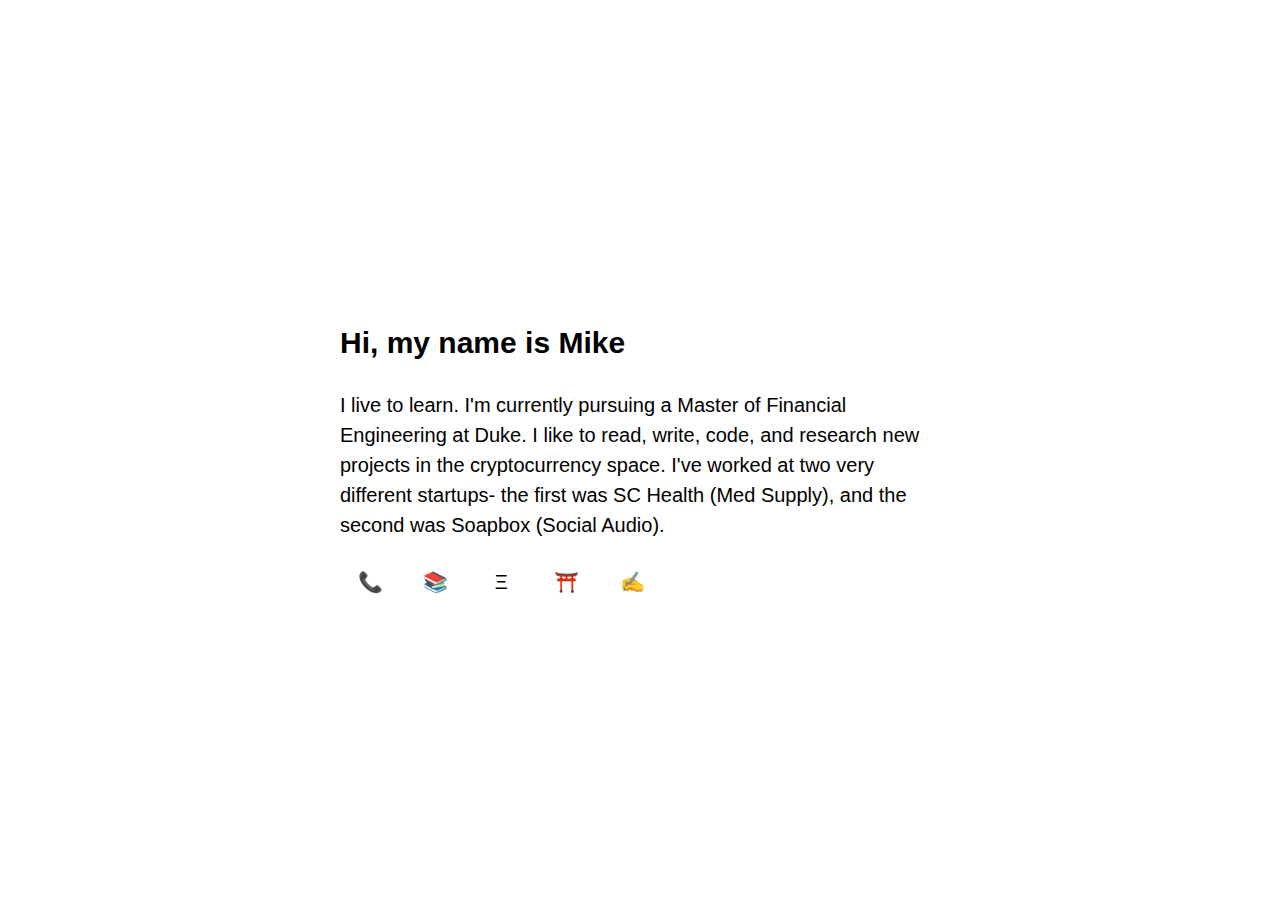
<file: index.html>
<!DOCTYPE html>
<html>
  <head>
    <link rel="stylesheet" type= "text/css" href="/css/styles.css">
    <meta name="viewport" content="width=device-width, initial-scale=1.0">
    <link rel="icon" type="image/x-icon" href="/assets/favicon.ico">
    <title>Mike</title>
  </head>
        <body>

        <div class="content">
          <h2>Hi, my name is Mike</h2>
          I live to learn. I'm currently pursuing a Master of Financial Engineering at Duke. I like to read, write, code, and research new projects in the cryptocurrency space.
          I've worked at two very different startups- the first was SC Health (Med Supply), and the second was Soapbox (Social Audio).
          <p></p>
          <div>
            <button onclick="dropit()" class="dropbtn">📞</button>
            <button onclick="window.location.href='/books.html';" class="dropbtn">📚</button>
            <button onclick="window.location.href='https://etherscan.io/nft/0x57f1887a8bf19b14fc0df6fd9b2acc9af147ea85/67630336915142393376093869579614968646233538377798945534444013812028772696033';" class="dropbtn">Ξ</button>
            <button onclick="window.location.href='/gated.html';" class="dropbtn">⛩️</button>
            <button onclick="window.location.href='/writings.html';" class="dropbtn">✍️</button>

           
            <div id="myDropdown" class="dropdown-content">
              <a href="mailto: mikercutro@gmail.com" id="shadow">Email</a>
              <a href="https://github.com/MichaelCutro" id="shadow">Github</a>
              <a href="https://twitter.com/MichaelCutro" id="shadow">Twitter</a>
              <a href="https://t.me/mrcisme" id="shadow">Telegram</a>
            </div>
          </div>
        </div>
          <script>
            function dropit() {
              document.getElementById("myDropdown").classList.toggle("show");
            }
            window.onclick = function(event) {
              if (!event.target.matches('.dropbtn')) {
                var dropdowns = document.getElementsByClassName("dropdown-content");
                var i;
                for (i = 0; i < dropdowns.length; i++) {
                  var openDropdown = dropdowns[i];
                  if (openDropdown.classList.contains('show')) {
                    openDropdown.classList.remove('show');
                  }
                }
              }
            }
            </script>

        </body>


</html>
</file>
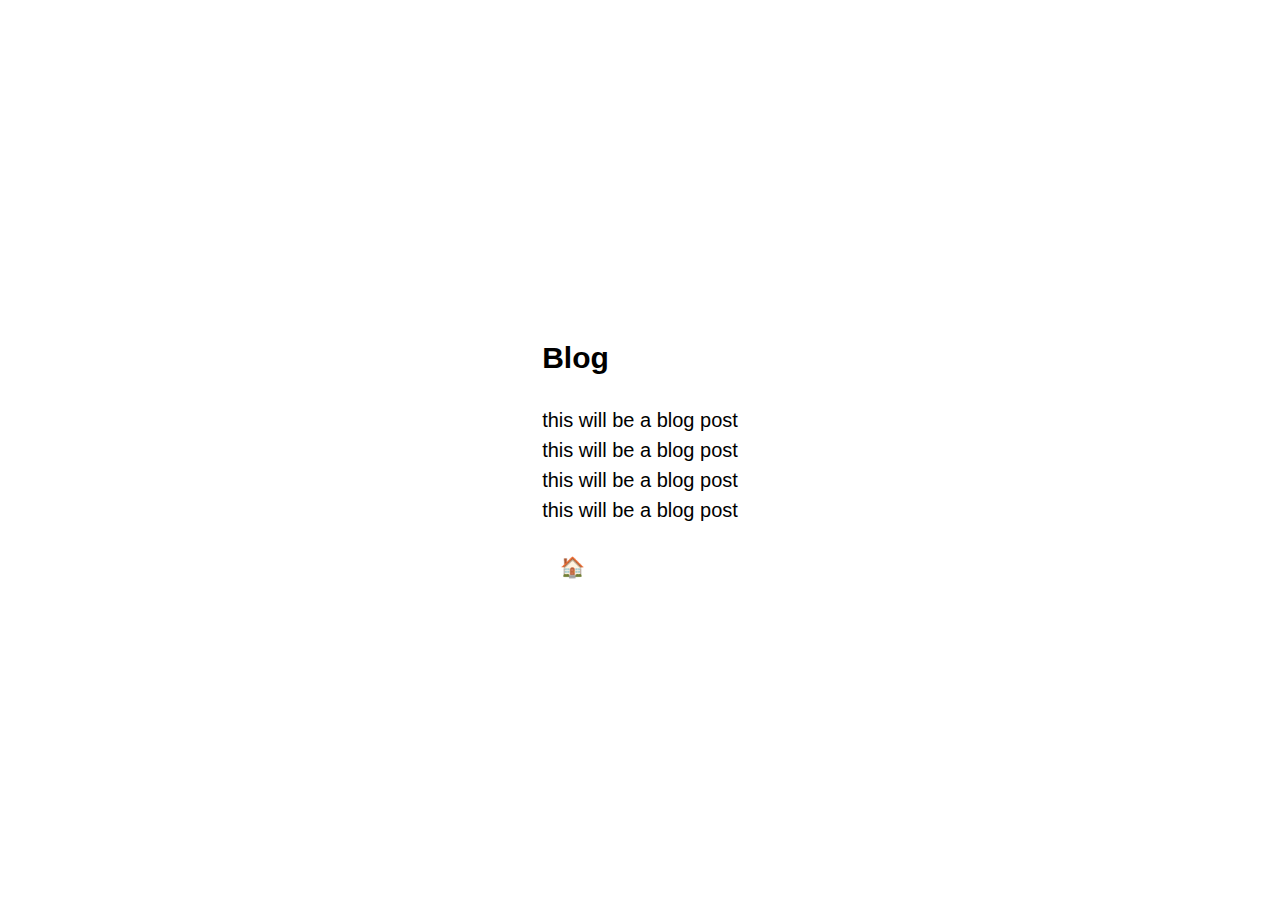
<file: blog.html>
<!DOCTYPE html>
<html>
    <head>
        <link rel="stylesheet" href="styles.css">
        <meta name="viewport" content="width=device-width, initial-scale=1.0">
        <link rel="icon" type="image/x-icon" href="/assets/favicon.ico">
        <title>Blog</title>
    </head>
    <body>
        <div class="content">
            <h2>Blog</h2> 
            <ul>
                <ul>this will be a blog post</ul>
                <ul>this will be a blog post</ul>
                <ul>this will be a blog post</ul>
                <ul>this will be a blog post</ul>
            </ul>  
            <p></p>
            <button onclick="window.location.href='/index.html';" class="dropbtn">🏠</button>
        </div>
    </body>
</html>
</file>
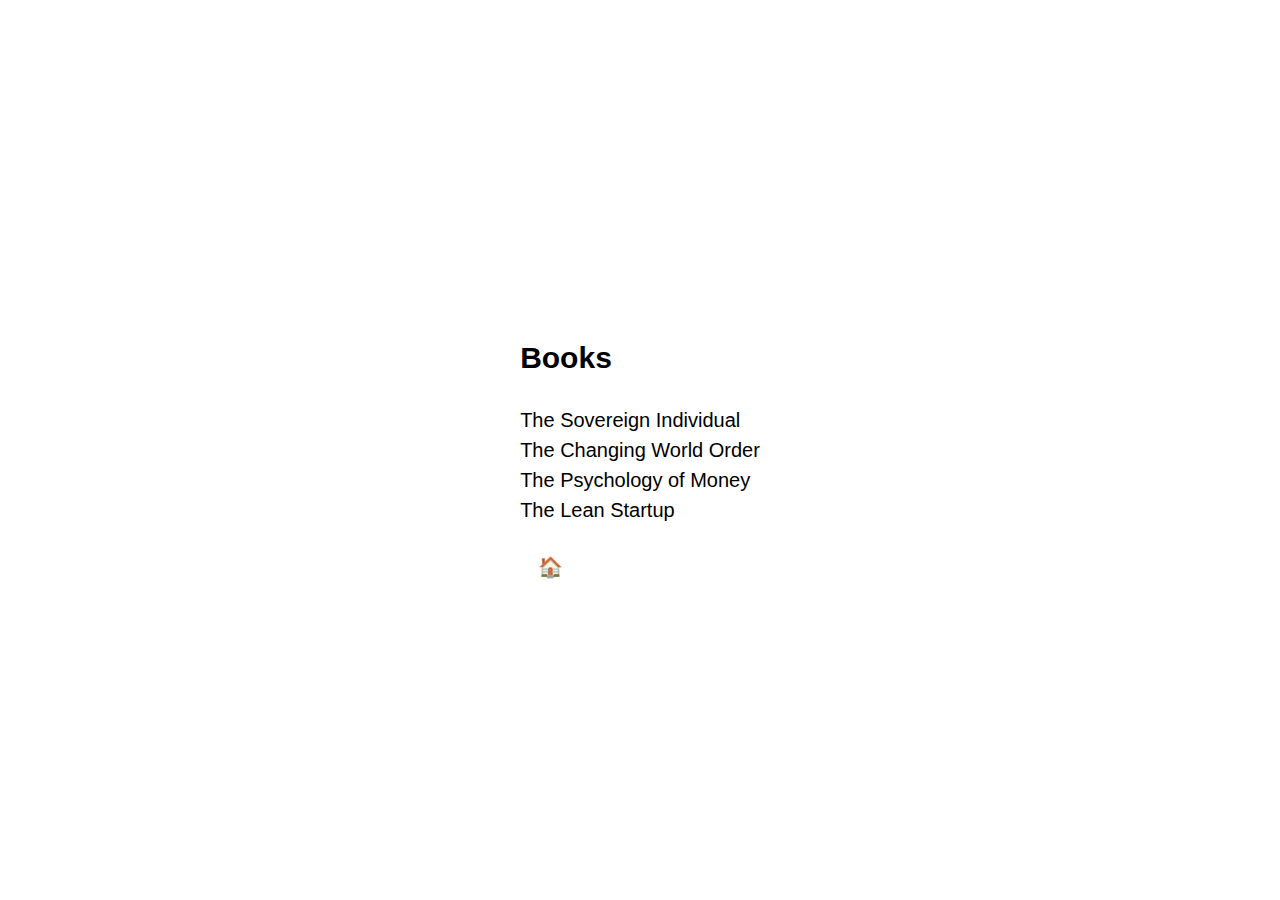
<file: books.html>
<!DOCTYPE html>
<html>
    <head>
        <link rel="stylesheet" type= "text/css" href="/css/styles.css">
        <meta name="viewport" content="width=device-width, initial-scale=1.0">
        <link rel="icon" type="image/x-icon" href="/assets/favicon.ico">
        <title>📚</title>
      </head>
        <body>
            <div class="content">
                <h2>Books</h2>                
                    <ul>
                        <ul><a href="https://www.goodreads.com/book/show/82256.The_Sovereign_Individual?ac=1&from_search=true&qid=BYOpAxCt9p&rank=1" id="books">The Sovereign Individual</a></ul>
                        <ul><a href="https://www.goodreads.com/book/show/52962238-the-changing-world-order?ac=1&from_search=true&qid=wO9AJUfB4D&rank=1" id="books">The Changing World Order</a></ul>
                        <ul><a href="https://www.goodreads.com/book/show/41881472-the-psychology-of-money#" id="books">The Psychology of Money</a></ul>
                        <ul><a href="https://www.goodreads.com/book/show/10127019-the-lean-startup?ac=1&from_search=true&qid=FnHxbW68ii&rank=1" id="books">The Lean Startup</a></ul>
                    </ul>  
                <p></p>
                <button onclick="window.location.href='/index.html';" class="dropbtn">🏠</button>
              </div>
        </body>
</html>
</file>
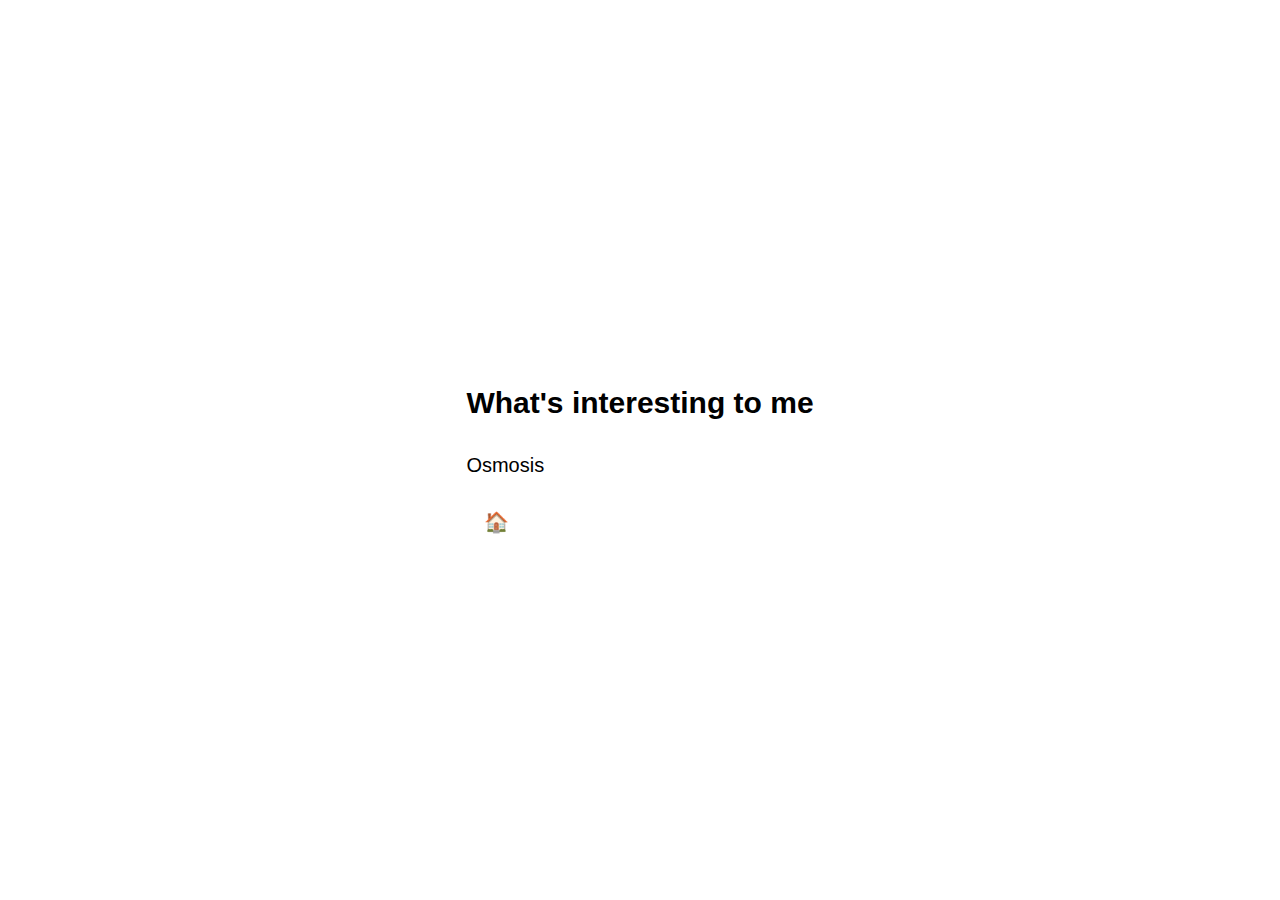
<file: writings.html>
<!DOCTYPE html>
<html>
    <head>
        <link rel="stylesheet" type= "text/css" href="/css/styles.css">
        <meta name="viewport" content="width=device-width, initial-scale=1.0">
        <link rel="icon" type="image/x-icon" href="/assets/favicon.ico">
        <title>Writings</title>
    </head>
    <body>
        <div class="content">
            <h2>What's interesting to me</h2> 
            <ul>
                <a href='writing/06-2022/osmosis.html' id="shadow">Osmosis</a>
            </ul>  
            <p></p>
            <button onclick="window.location.href='/index.html';" class="dropbtn">🏠</button>
        </div>
    </body>
</html>
</file>
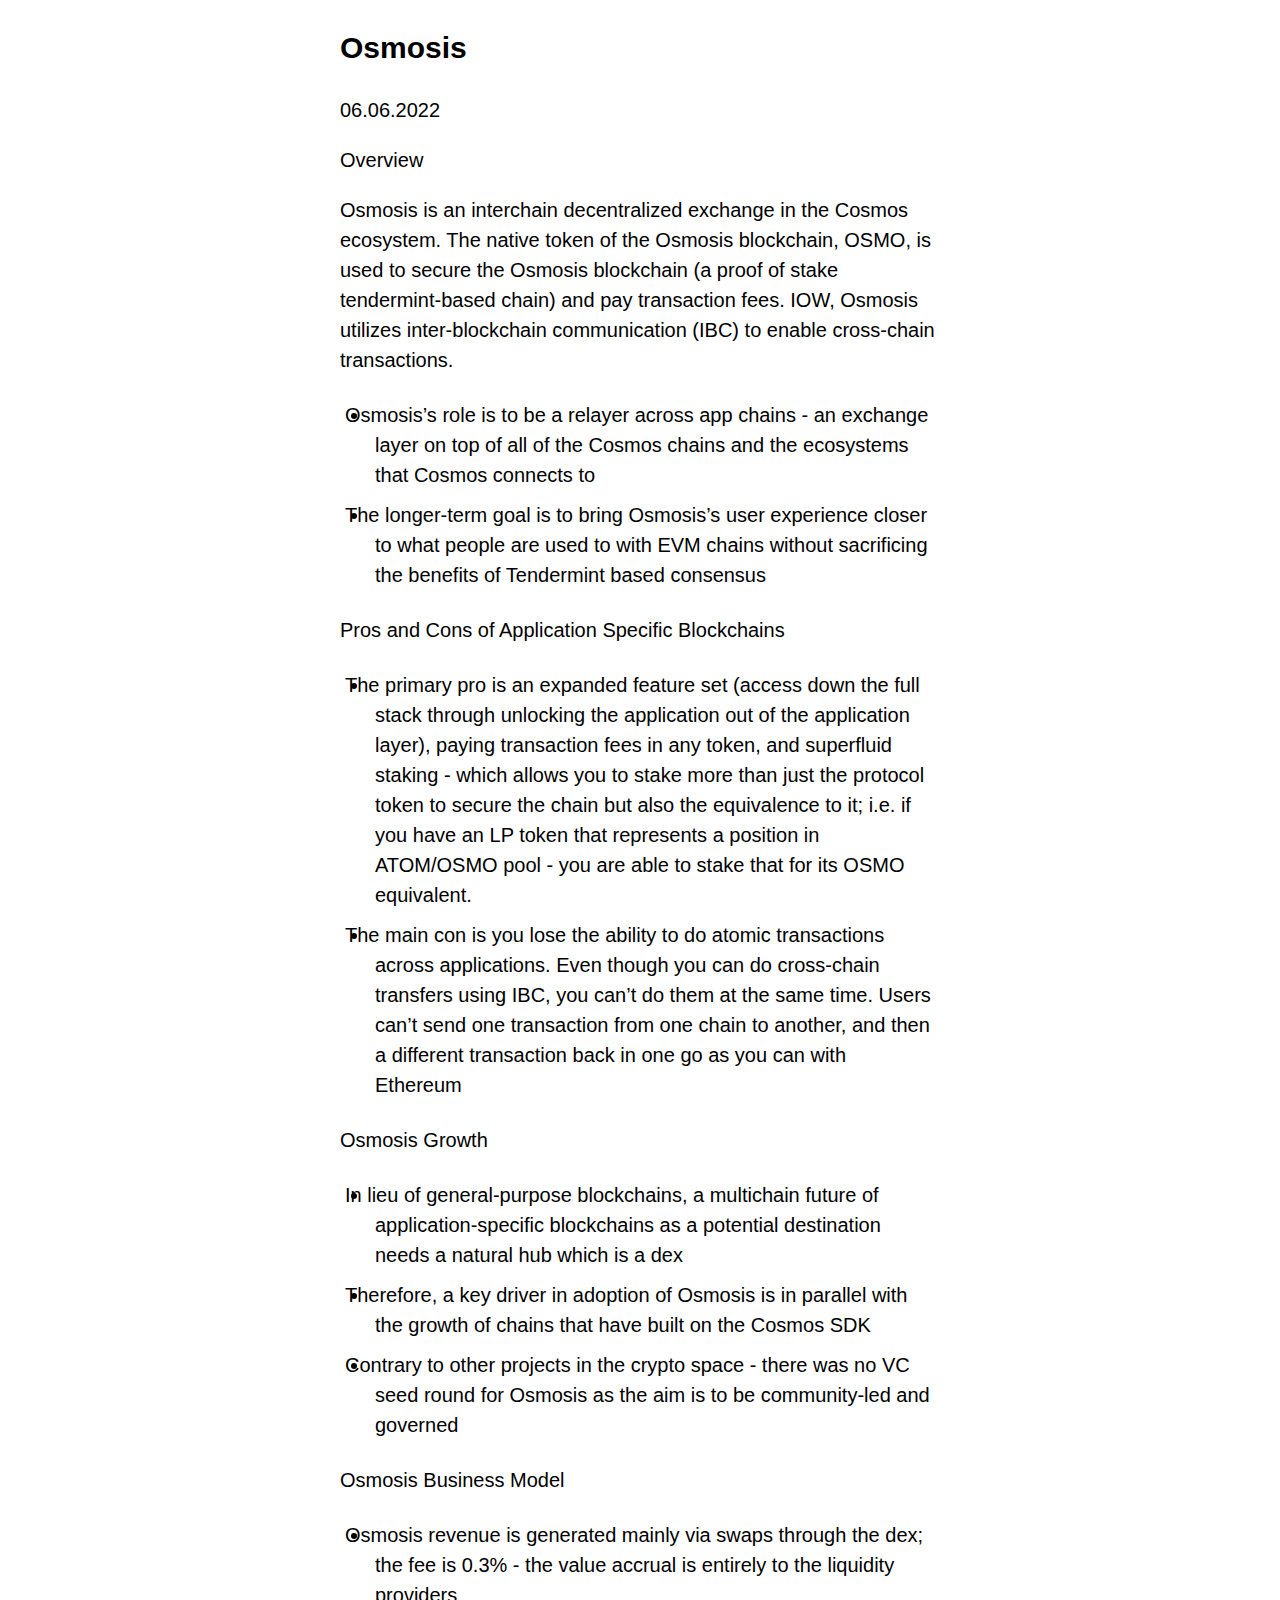
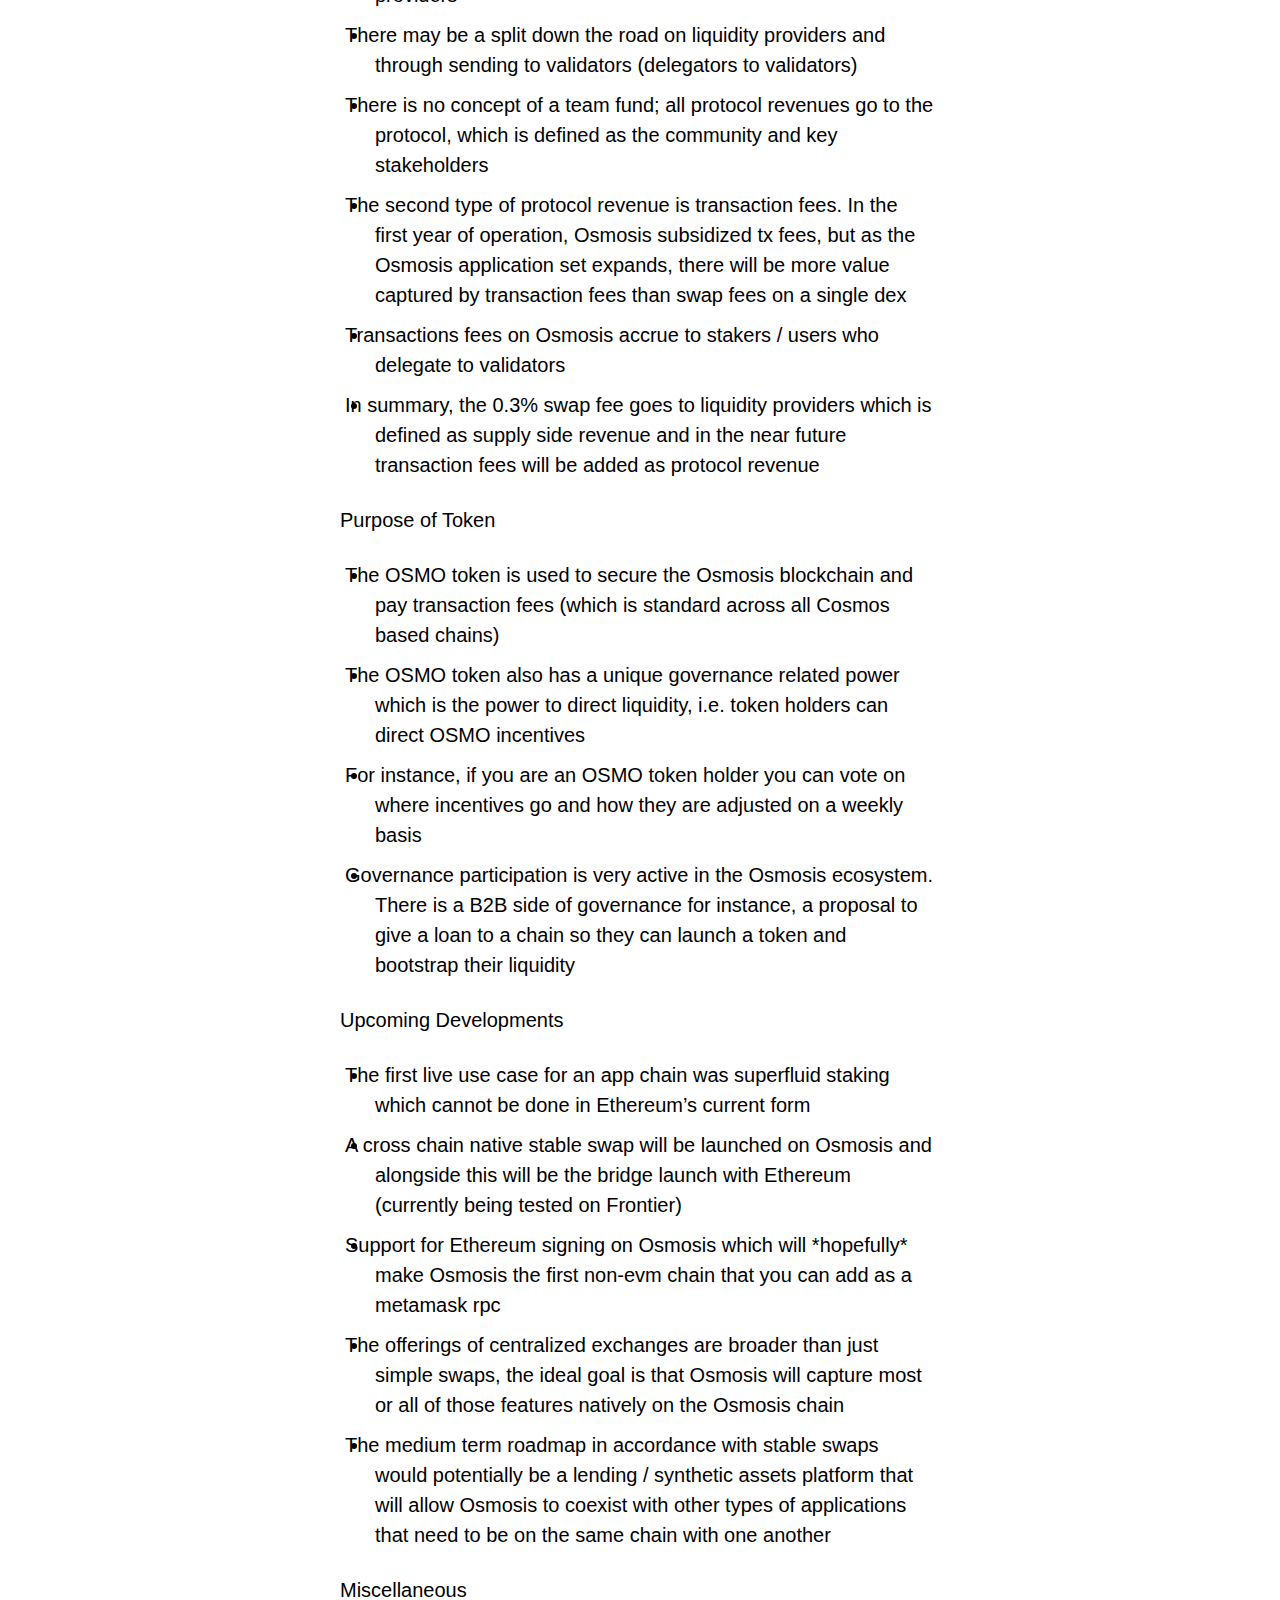
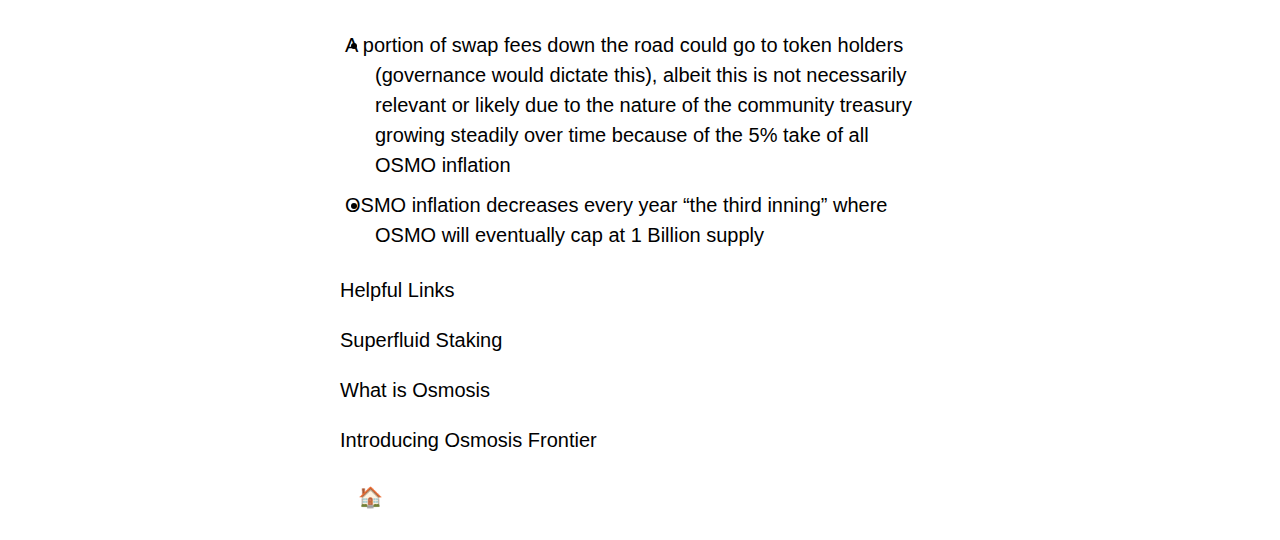
<file: writing/06-2022/osmosis.html>
<!DOCTYPE html>
<html>
    <head>
        <link rel="stylesheet" type= "text/css" href="/css/styles.css">
        <meta name="viewport" content="width=device-width, initial-scale=1.0">
        <link rel="icon" type="image/x-icon" href="/assets/favicon.ico">
        <title>Osmosis</title>
    </head>
    <body>
        <div class="content">
            <h2>Osmosis</h2> 
            <p>06.06.2022</p>
            <p><b>Overview</b></p>
            <p>Osmosis is an interchain decentralized exchange in the Cosmos ecosystem. The native token of the Osmosis blockchain, OSMO, is used to secure the Osmosis blockchain (a proof of stake tendermint-based chain) and pay transaction fees. IOW, Osmosis utilizes inter-blockchain communication (IBC) to enable cross-chain transactions. 
            <li>Osmosis’s role is to be a relayer across app chains - an exchange layer on top of all of the Cosmos chains and the ecosystems that Cosmos connects to</li>   
            <li>The longer-term goal is to bring Osmosis’s user experience closer to what people are used to with EVM chains without sacrificing the benefits of Tendermint based consensus</li></p> 

            <p><b>Pros and Cons of Application Specific Blockchains</b></p>
            <li>The primary pro is an expanded feature set (access down the full stack through unlocking the application out of the application layer), paying transaction fees in any token, and superfluid staking - which allows you to stake more than just the protocol token to secure the chain but also the equivalence to it; i.e. if you have an LP token that represents a position in ATOM/OSMO pool - you are able to stake that for its OSMO equivalent.</li>
            <li>The main con is you lose the ability to do atomic transactions across applications. Even though you can do cross-chain transfers using IBC, you can’t do them at the same time. Users can’t send one transaction from one chain to another, and then a different transaction back in one go as you can with Ethereum</li>

            <p><b>Osmosis Growth</b></p>
            <li>In lieu of general-purpose blockchains, a multichain future of application-specific blockchains as a potential destination needs a natural hub which is a dex</li> 
            <li>Therefore, a key driver in adoption of Osmosis is in parallel with the growth of chains that have built on the Cosmos SDK</li> 
            <li>Contrary to other projects in the crypto space - there was no VC seed round for Osmosis as the aim is to be community-led and governed</li> 

            <p><b>Osmosis Business Model</b></p>
            <li>Osmosis revenue is generated mainly via swaps through the dex; the fee is 0.3% - the value accrual is entirely to the liquidity providers</li> 
            <li>There may be a split down the road on liquidity providers and through sending to validators (delegators to validators)</li>
            <li>There is no concept of a team fund; all protocol revenues go to the protocol, which is defined as the community and key stakeholders</li>  
            <li>The second type of protocol revenue is transaction fees. In the first year of operation, Osmosis subsidized tx fees, but as the Osmosis application set expands, there will be more value captured by transaction fees than swap fees on a single dex</li> 
            <li>Transactions fees on Osmosis accrue to stakers / users who delegate to validators</li>
            <li>In summary, the 0.3% swap fee goes to liquidity providers which is defined as supply side revenue and in the near future transaction fees will be added as protocol revenue</li> 

            <p><b>Purpose of Token</b></p>
            <li>The OSMO token is used to secure the Osmosis blockchain and pay transaction fees (which is standard across all Cosmos based chains)</li> 
            <li>The OSMO token also has a unique governance related power which is the power to direct liquidity, i.e. token holders can direct OSMO incentives</li>
            <li>For instance, if you are an OSMO token holder you can vote on where incentives go and how they are adjusted on a weekly basis</li>
            <li>Governance participation is very active in the Osmosis ecosystem. There is a B2B side of governance for instance, a proposal to give a loan to a chain so they can launch a token and bootstrap their liquidity</li>

            <p><b>Upcoming Developments</b></p>
            <li>The first live use case for an app chain was superfluid staking which cannot be done in Ethereum’s current form</li> 
            <li>A cross chain native stable swap will be launched on Osmosis and alongside this will be the bridge launch with Ethereum (currently being tested on Frontier)</li>
            <li>Support for Ethereum signing on Osmosis which will *hopefully* make Osmosis the first non-evm chain that you can add as a metamask rpc</li>
            <li>The offerings of centralized exchanges are broader than just simple swaps, the ideal goal is that Osmosis will capture most or all of those features natively on the Osmosis chain</li>
            <li>The medium term roadmap in accordance with stable swaps would potentially be a lending / synthetic assets platform that will allow Osmosis to coexist with other types of applications that need to be on the same chain with one another</li> 

            <p><b>Miscellaneous</b></p>
            <li>A portion of swap fees down the road could go to token holders (governance would dictate this), albeit this is not necessarily relevant or likely due to the nature of the community treasury growing steadily over time because of the 5% take of all OSMO inflation</li> 
            <li>OSMO inflation decreases every year “the third inning” where OSMO will eventually cap at 1 Billion supply</li>

            <p><b>Helpful Links</b></p>
            <ul><a href="https://medium.com/osmosis-community-updates/osmosis-superfluid-staking-faq-a7b49797cb72" id="shadow">Superfluid Staking</a></ul>
            <ul><a href="https://docs.osmosis.zone/overview/#what-is-osmosis" id="shadow">What is Osmosis</a></ul>
            <ul><a href="https://medium.com/osmosis/introducing-osmosis-frontier-d9da158b22d0" id="shadow">Introducing Osmosis Frontier</a></ul>
            <button onclick="window.location.href='/index.html';" class="dropbtn">🏠</button>
            <p></p>
        </div>
    </body>
</html>
</file>
<file: css/styles.css>
html, body {
  height: 100%;
  font-family: -apple-system, BlinkMacSystemFont, sans-serif;
  background-color: transparent;
  font-size: 20px;
  font-weight: 300;
  color: black;
}

html {
  display: table;
  margin: auto;
}

body {
  display: table-cell;
  vertical-align: middle;
}

ul {
  padding-inline-start: 0%;
}

li {
  text-indent: -30px;
  margin-left: 30px;
  padding: 5px;
}

.center {
  display: block;
  margin-left: auto;
  margin-right: auto;
  width: 50%;
}

.content {
  max-width: 600px;
  margin: auto;
  line-height: 1.5;
}

button:hover {
  opacity: 0.5;
  color: rgb(216, 216, 216);
} 

.dropbtn {
  background-color: transparent;
  border: none;
  cursor: pointer;
  border-radius: 12px;
  height: 45px;
  width: 60px;
  font-size: 20px;
}

.dropbtn:focus {
  background-color: #ffffff;
}

.dropdown {
  position: relative;
  display: inline-block;
}

.dropdown-content {
  display: none;
  position: absolute;
  background-color: #ffffff;
  min-width: 125px;
  overflow: auto;
  z-index: 1;
  border-radius: 20px;
  margin-top: 10px;
}

.dropdown-content a {
  padding: 2px 2px;
  padding-left: 15px;;
  display: block;
}

#shadow:link {
  color: black;
  background-color: transparent;
  text-decoration: none;
}

#shadow:visited {
  color: black;
  background-color: transparent;
  text-decoration: none;
}

#shadow:hover {
  color: rgb(175, 175, 175);
  background-color: transparent;
  text-decoration: none;
}

#shadow:active {
  color: black;
  background-color: transparent;
  text-decoration: none;
}

#books:link {
  color: black;
  background-color: transparent;
  text-decoration: none;
}

#books:visited {
  color: rgb(0, 0, 0);
  background-color: transparent;
  text-decoration: none;
}

#books:hover {
  color: rgb(175, 175, 175);
  background-color: transparent;
  text-decoration: none;
}

#books:active {
  color: white;
  background-color: transparent;
  text-decoration: none;
}

.show {
    display: block;
  }

  @media only screen and (max-width: 950px) {
    .content {
       padding-left: 0.5%;
       padding-right: 0.5%;
    }
 }

  @media only screen and (max-width: 600px) {
    .content {
       padding-left: 0.5%;
       padding-right: 0.5%;
    }
 }
</file>
<file: styles.css>
html, body {
  height: 100%;
  font-family: -apple-system, BlinkMacSystemFont, sans-serif;
  background-color: transparent;
  font-size: 20px;
  font-weight: 300;
  color: black;
}

html {
  display: table;
  margin: auto;
}

body {
  display: table-cell;
  vertical-align: middle;
}

ul {
  padding-inline-start: 0%;
}

.center {
  display: block;
  margin-left: auto;
  margin-right: auto;
  width: 50%;
}

.content {
  max-width: 500px;
  margin: auto;
  line-height: 1.5;
}

button:hover {
  opacity: 0.5;
  color: rgb(216, 216, 216);
} 

.dropbtn {
  background-color: transparent;
  border: none;
  cursor: pointer;
  border-radius: 12px;
  height: 45px;
  width: 60px;
  font-size: 20px;
}

.dropbtn:focus {
  background-color: #ffffff;
}

.dropdown {
  position: relative;
  display: inline-block;
}

.dropdown-content {
  display: none;
  position: absolute;
  background-color: #ffffff;
  min-width: 125px;
  overflow: auto;
  z-index: 1;
  border-radius: 20px;
  margin-top: 10px;
}

.dropdown-content a {
  padding: 5px 5px;
  padding-left: 15px;;
  display: block;
}

#shadow:link {
  color: black;
  background-color: transparent;
  text-decoration: none;
}

#shadow:visited {
  color: black;
  background-color: transparent;
  text-decoration: none;
}

#shadow:hover {
  color: rgb(175, 175, 175);
  background-color: transparent;
  text-decoration: none;
}

#shadow:active {
  color: black;
  background-color: transparent;
  text-decoration: none;
}

#books:link {
  color: black;
  background-color: transparent;
  text-decoration: none;
}

#books:visited {
  color: rgb(0, 0, 0);
  background-color: transparent;
  text-decoration: none;
}

#books:hover {
  color: rgb(175, 175, 175);
  background-color: transparent;
  text-decoration: none;
}

#books:active {
  color: white;
  background-color: transparent;
  text-decoration: none;
}

.show {
    display: block;
  }

  @media only screen and (max-width: 950px) {
    .content {
       padding-left: 5%;
       padding-right: 5%;
    }
 }

  @media only screen and (max-width: 600px) {
    .content {
       padding-left: 5%;
       padding-right: 5%;
    }
 }
</file>
